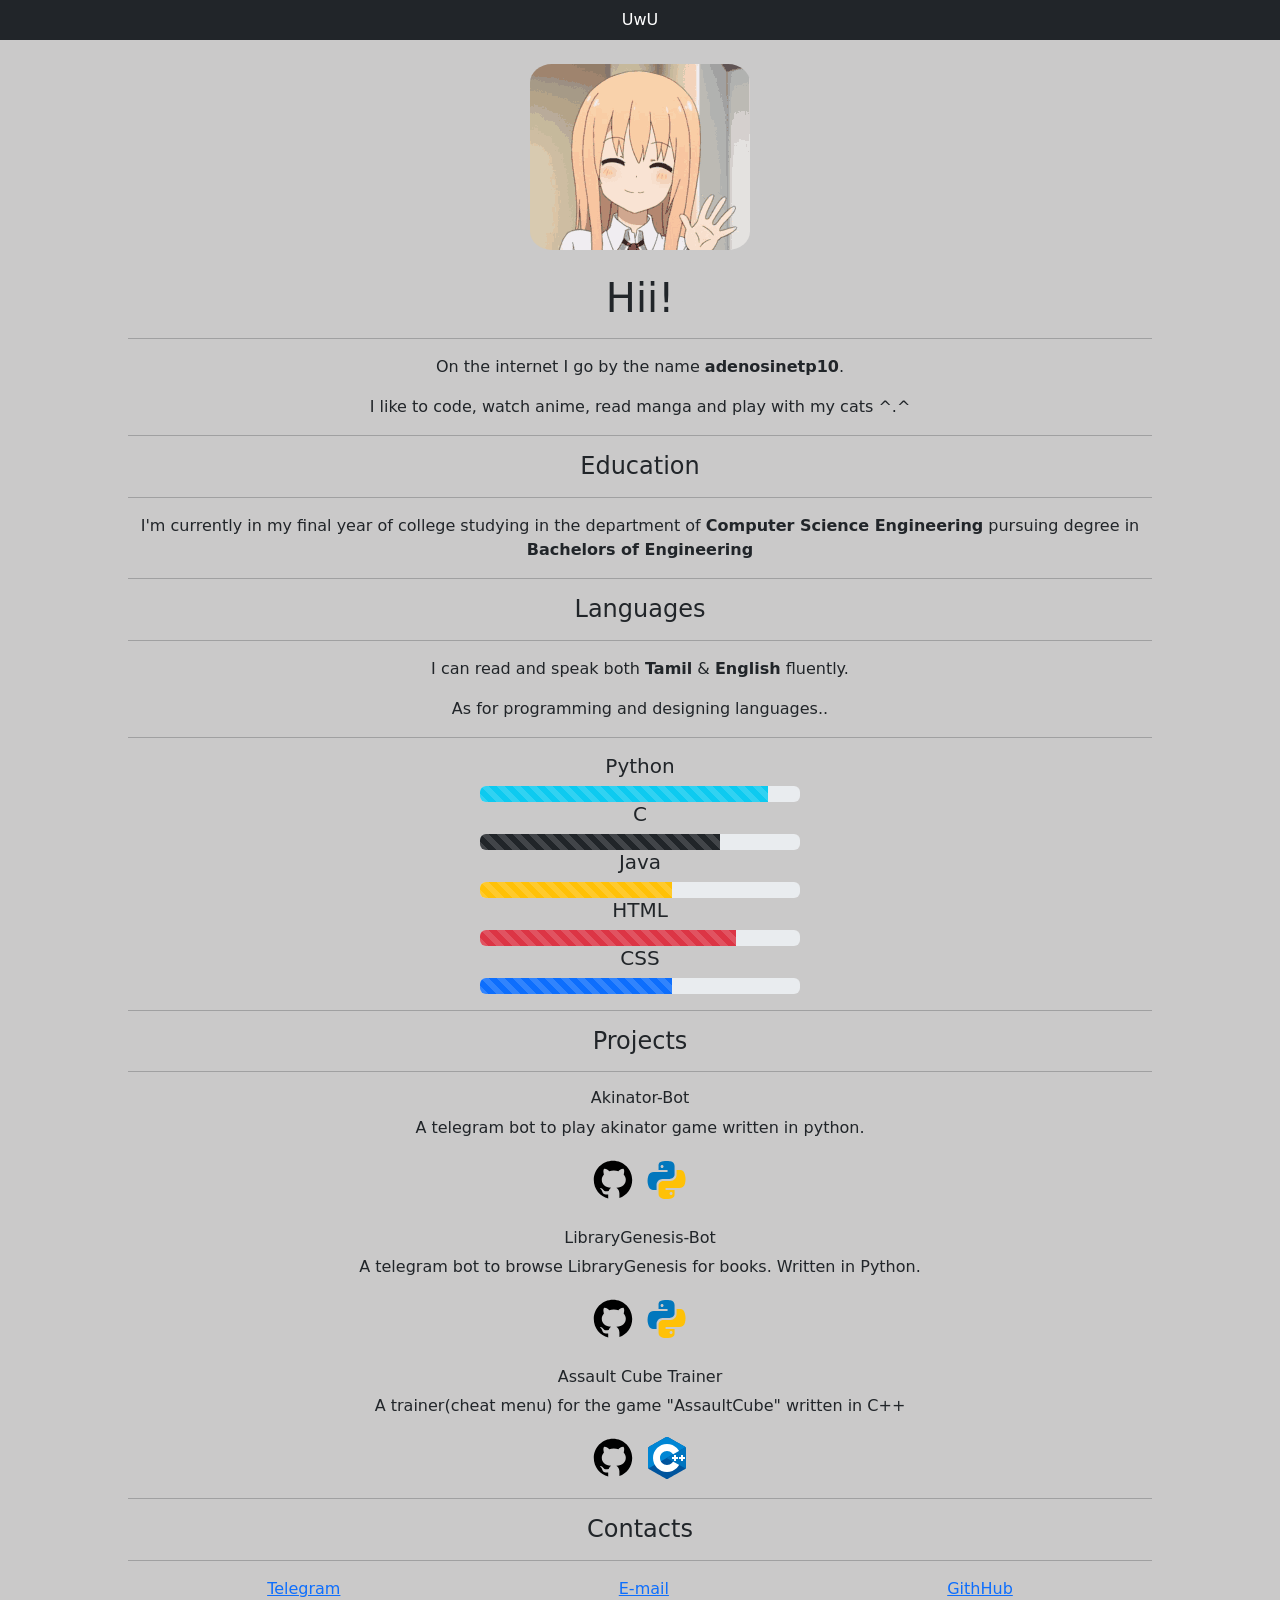
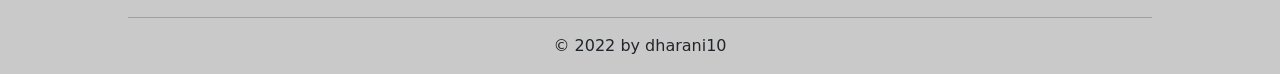
<file: Assignments/mohamedirfan(Team Member)/Assignment-1/index.html>
<!DOCTYPE html>
<html lang="en">
<head>
    <meta charset="UTF-8">
    <meta http-equiv="X-UA-Compatible" content="IE=edge">
    <meta name="viewport" content="width=device-width, initial-scale=1.0">

    <link rel="stylesheet" href="https://cdn.jsdelivr.net/npm/bootstrap@5.2.1/dist/css/bootstrap.min.css">
    <link rel="stylesheet" href="style.css">

    <title>Portfolio</title>
</head>
<body>
    <span class="d-block p-2 bg-dark text-white text-center">UwU</span>
    <div class="uwu">
        <div class="text-center">
            <br>
            <img class="img-fluid" id="img-border-round" src="./static/hello.gif" alt="hii">
            <br><br>
            <h1>Hii!</h1>
            <hr>
            <p>On the internet I go by the name <strong>adenosinetp10</strong>.</p>
            <p>I like to code, watch anime, read manga and play with my cats ^.^</p>
            <hr>
            <h4>Education</h4>
            <hr>
            <p>I'm currently in my final year of college studying in the department of <strong>Computer Science Engineering</strong> pursuing degree in <strong>Bachelors of Engineering</strong></p>
            <hr>
            <h4>Languages</h4>
            <hr>
            <p>I can read and speak both <strong>Tamil</strong> & <strong>English</strong> fluently.</p>
            <p>As for programming and designing languages..</p>
            <hr>
            <h5>Python</h5>
            <div class="progress">
                <div class="progress-bar bg-info progress-bar-striped progress-bar-animated" role="progressbar" aria-valuenow="75" aria-valuemin="0" aria-valuemax="100" style="width: 90%"></div>
            </div>
            <h5>C</h5>
            <div class="progress">
                <div class="progress-bar bg-dark progress-bar-striped progress-bar-animated" role="progressbar" aria-valuenow="75" aria-valuemin="0" aria-valuemax="100" style="width: 75%"></div>
            </div>
            <h5>Java</h5>
            <div class="progress">
                <div class="progress-bar bg-warning progress-bar-striped progress-bar-animated" role="progressbar" aria-valuenow="75" aria-valuemin="0" aria-valuemax="100" style="width: 60%"></div>
            </div>
            <h5>HTML</h5>
            <div class="progress">
                <div class="progress-bar bg-danger progress-bar-striped progress-bar-animated" role="progressbar" aria-valuenow="75" aria-valuemin="0" aria-valuemax="100" style="width: 80%"></div>
            </div>
            <h5>CSS</h5>
            <div class="progress">
                <div class="progress-bar bg-primary progress-bar-striped progress-bar-animated" role="progressbar" aria-valuenow="75" aria-valuemin="0" aria-valuemax="100" style="width: 60%"></div>
            </div>
            <hr>
            <h4>Projects</h4>
            <hr>
            <h6>Akinator-Bot</h6>
            <p>A telegram bot to play akinator game written in python.</p>
            <img class="img-fluid" src="./static/icons8-github.svg" alt="github">
            <img class="img-fluid" src="./static/icons8-python.svg" alt="python">
            <br><br>
            <h6>LibraryGenesis-Bot</h6>
            <p>A telegram bot to browse LibraryGenesis for books. Written in Python.</p>
            <img class="img-fluid" src="./static/icons8-github.svg" alt="github">
            <img class="img-fluid" src="./static/icons8-python.svg" alt="python">
            <br><br>
            <h6>Assault Cube Trainer</h6>
            <p>A trainer(cheat menu) for the game "AssaultCube" written in C++</p>
            <img class="img-fluid" src="./static/icons8-github.svg" alt="github">
            <img class="img-fluid" src="./static/icons8-c++.svg" alt="cpp">
            <hr>
            <h4>Contacts</h4>
            <hr>
            <div class="d-flex flex-wrap justify-content-around align-items-lg-center flex-lg-grow-0">
                <a href="http://t.me/adenosinetp10">Telegram</a>
                <a href="mailto:dharanikumar3615@gmail.com">E-mail</a>
                <a href="http://github.com/MatriXDharaN">GithHub</a>
            </div>
            <hr>
        </div>
        <footer>
            <div class="text-center">
                <p>&copy; 2022 by dharani10</p>
            </div>
        </footer>
    </div>

    <script src="https://cdn.jsdelivr.net/npm/bootstrap@5.2.1/dist/js/bootstrap.bundle.min.js"></script>
</body>
</html>
</file>
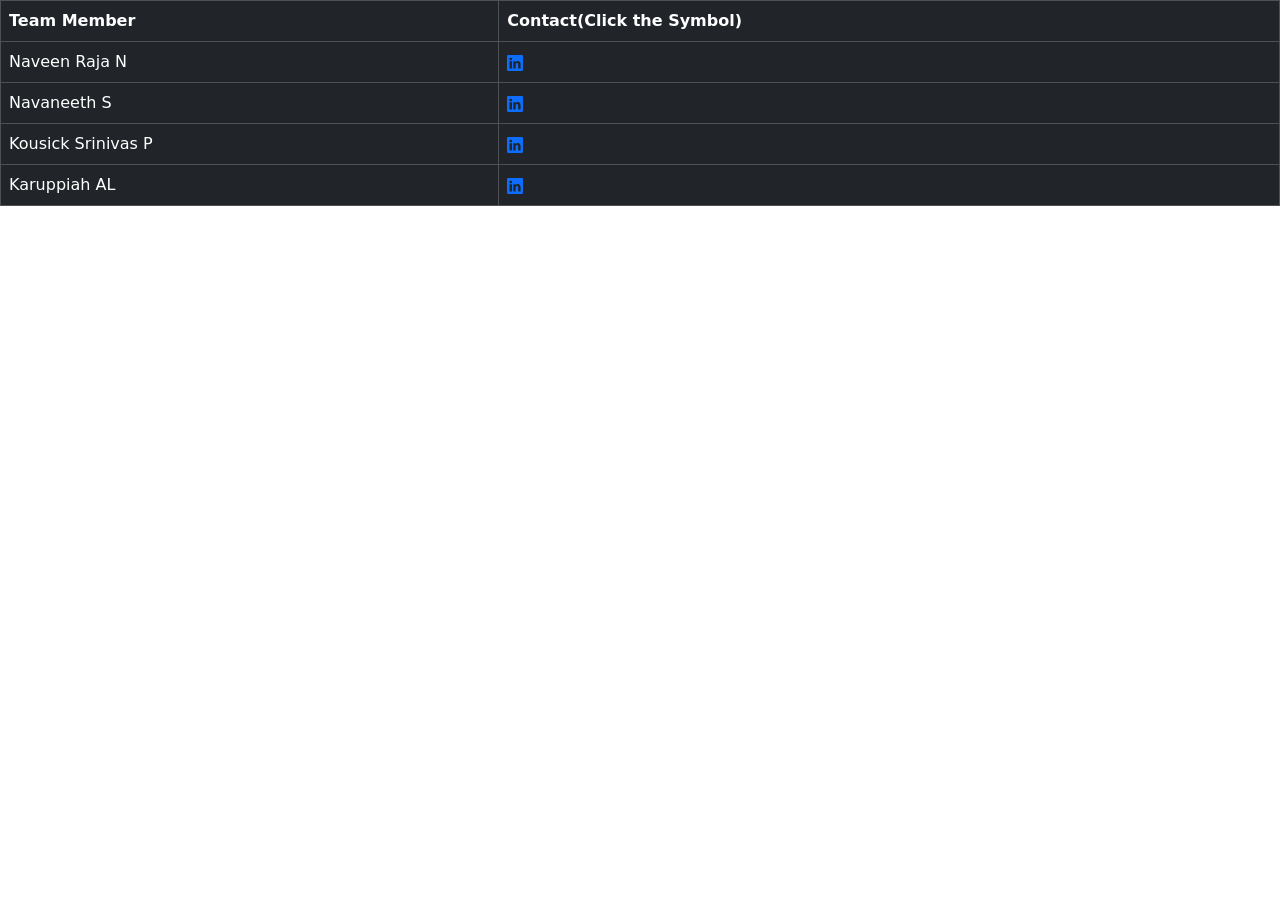
<file: Final Deliveries/tempelate/contact.html>
<!DOCTYPE html>
<html lang="en">
<head>
    <meta charset="UTF-8">
    <meta http-equiv="X-UA-Compatible" content="IE=edge">
    <meta name="viewport" content="width=device-width, initial-scale=1.0">
    <title>Document</title>
    <link href="https://cdn.jsdelivr.net/npm/bootstrap@5.0.2/dist/css/bootstrap.min.css" rel="stylesheet" integrity="sha384-EVSTQN3/azprG1Anm3QDgpJLIm9Nao0Yz1ztcQTwFspd3yD65VohhpuuCOmLASjC" crossorigin="anonymous">
    
</head>
<body>
    <div class='h-100 d-flex align-items-center justify-content-center'>
    <table class="table table-bordered table-dark">
     
          <tr>
            
            <th scope="col">Team Member</th>
            <th scope="col">Contact(Click the Symbol)</th>
          </tr>
        
          <tr>
            
            <td>Naveen Raja N</td>
            <td>
                
                
                <a href="https://www.linkedin.com/in/naveen-raja-n-5154711b3"><svg xmlns="http://www.w3.org/2000/svg" width="16" height="16" fill="currentColor" class="bi bi-linkedin" viewBox="0 0 16 16">
                    <path d="M0 1.146C0 .513.526 0 1.175 0h13.65C15.474 0 16 .513 16 1.146v13.708c0 .633-.526 1.146-1.175 1.146H1.175C.526 16 0 15.487 0 14.854V1.146zm4.943 12.248V6.169H2.542v7.225h2.401zm-1.2-8.212c.837 0 1.358-.554 1.358-1.248-.015-.709-.52-1.248-1.342-1.248-.822 0-1.359.54-1.359 1.248 0 .694.521 1.248 1.327 1.248h.016zm4.908 8.212V9.359c0-.216.016-.432.08-.586.173-.431.568-.878 1.232-.878.869 0 1.216.662 1.216 1.634v3.865h2.401V9.25c0-2.22-1.184-3.252-2.764-3.252-1.274 0-1.845.7-2.165 1.193v.025h-.016a5.54 5.54 0 0 1 .016-.025V6.169h-2.4c.03.678 0 7.225 0 7.225h2.4z"/>
                  </svg>
                  </a>
            </td>

            
          </tr>
          <tr>
            <td>Navaneeth S</td>
            <td>
                
                
                <a href="https://www.linkedin.com/in/navaneeth-s-706b40214"><svg xmlns="http://www.w3.org/2000/svg" width="16" height="16" fill="currentColor" class="bi bi-linkedin" viewBox="0 0 16 16">
                    <path d="M0 1.146C0 .513.526 0 1.175 0h13.65C15.474 0 16 .513 16 1.146v13.708c0 .633-.526 1.146-1.175 1.146H1.175C.526 16 0 15.487 0 14.854V1.146zm4.943 12.248V6.169H2.542v7.225h2.401zm-1.2-8.212c.837 0 1.358-.554 1.358-1.248-.015-.709-.52-1.248-1.342-1.248-.822 0-1.359.54-1.359 1.248 0 .694.521 1.248 1.327 1.248h.016zm4.908 8.212V9.359c0-.216.016-.432.08-.586.173-.431.568-.878 1.232-.878.869 0 1.216.662 1.216 1.634v3.865h2.401V9.25c0-2.22-1.184-3.252-2.764-3.252-1.274 0-1.845.7-2.165 1.193v.025h-.016a5.54 5.54 0 0 1 .016-.025V6.169h-2.4c.03.678 0 7.225 0 7.225h2.4z"/>
                  </svg>
                  </a>
            </td>
        </tr>
           <tr>
            <td>Kousick Srinivas P</td>
            <td>
                
                
                <a href="https://www.linkedin.com/in/kousick-srinivas-b978a11ab"><svg xmlns="http://www.w3.org/2000/svg" width="16" height="16" fill="currentColor" class="bi bi-linkedin" viewBox="0 0 16 16">
                    <path d="M0 1.146C0 .513.526 0 1.175 0h13.65C15.474 0 16 .513 16 1.146v13.708c0 .633-.526 1.146-1.175 1.146H1.175C.526 16 0 15.487 0 14.854V1.146zm4.943 12.248V6.169H2.542v7.225h2.401zm-1.2-8.212c.837 0 1.358-.554 1.358-1.248-.015-.709-.52-1.248-1.342-1.248-.822 0-1.359.54-1.359 1.248 0 .694.521 1.248 1.327 1.248h.016zm4.908 8.212V9.359c0-.216.016-.432.08-.586.173-.431.568-.878 1.232-.878.869 0 1.216.662 1.216 1.634v3.865h2.401V9.25c0-2.22-1.184-3.252-2.764-3.252-1.274 0-1.845.7-2.165 1.193v.025h-.016a5.54 5.54 0 0 1 .016-.025V6.169h-2.4c.03.678 0 7.225 0 7.225h2.4z"/>
                  </svg>
                  </a>
            </td>
           </tr>
           <tr>
            <td>Karuppiah AL </td>
            <td>
                
                
                <a href="https://www.linkedin.com/in/karuppiah-al-97b405184"><svg xmlns="http://www.w3.org/2000/svg" width="16" height="16" fill="currentColor" class="bi bi-linkedin" viewBox="0 0 16 16">
                    <path d="M0 1.146C0 .513.526 0 1.175 0h13.65C15.474 0 16 .513 16 1.146v13.708c0 .633-.526 1.146-1.175 1.146H1.175C.526 16 0 15.487 0 14.854V1.146zm4.943 12.248V6.169H2.542v7.225h2.401zm-1.2-8.212c.837 0 1.358-.554 1.358-1.248-.015-.709-.52-1.248-1.342-1.248-.822 0-1.359.54-1.359 1.248 0 .694.521 1.248 1.327 1.248h.016zm4.908 8.212V9.359c0-.216.016-.432.08-.586.173-.431.568-.878 1.232-.878.869 0 1.216.662 1.216 1.634v3.865h2.401V9.25c0-2.22-1.184-3.252-2.764-3.252-1.274 0-1.845.7-2.165 1.193v.025h-.016a5.54 5.54 0 0 1 .016-.025V6.169h-2.4c.03.678 0 7.225 0 7.225h2.4z"/>
                  </svg>
                  </a>
            </td>
           </tr>
        
      </table>
    </div>
    <script src="https://cdn.jsdelivr.net/npm/@popperjs/core@2.9.2/dist/umd/popper.min.js" integrity="sha384-IQsoLXl5PILFhosVNubq5LC7Qb9DXgDA9i+tQ8Zj3iwWAwPtgFTxbJ8NT4GN1R8p" crossorigin="anonymous"></script>
    <script src="https://cdn.jsdelivr.net/npm/bootstrap@5.0.2/dist/js/bootstrap.min.js" integrity="sha384-cVKIPhGWiC2Al4u+LWgxfKTRIcfu0JTxR+EQDz/bgldoEyl4H0zUF0QKbrJ0EcQF" crossorigin="anonymous"></script>
</body>
</html>
</file>
<file: Assignments/mohamedirfan(Team Member)/Assignment-1/style.css>
#img-border-round {
    border-radius: 10%;
}

body {
    background-color: rgb(202, 201, 201);
}

.progress {
    margin-left: auto;
    margin-right: auto;
    width: 20rem;
}

.uwu {
    margin-left: 10%;
    margin-right: 10%;
}
</file>
